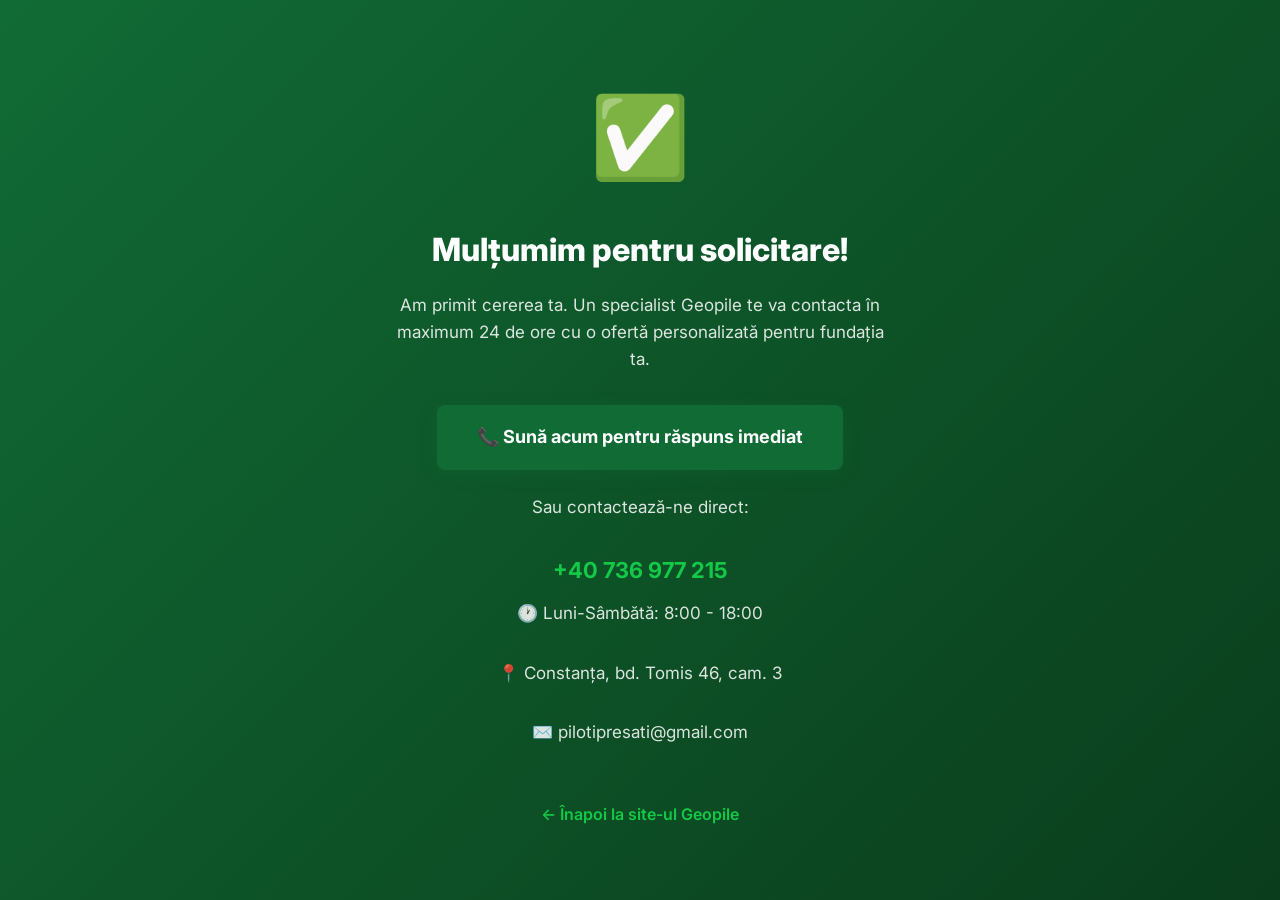
<file: multumim.html>
<!DOCTYPE html>
<html lang="ro">
<head>
    <meta charset="UTF-8">
    <meta name="viewport" content="width=device-width, initial-scale=1.0">
    <title>Mulțumim! — Geopile</title>
    <link rel="preconnect" href="https://fonts.googleapis.com">
    <link rel="preconnect" href="https://fonts.gstatic.com" crossorigin>
    <link href="https://fonts.googleapis.com/css2?family=Inter:wght@400;500;600;700;800;900&display=swap" rel="stylesheet">
    <link rel="stylesheet" href="style.css">
    
    <!-- Meta Pixel -->
    <script>
    !function(f,b,e,v,n,t,s)
    {if(f.fbq)return;n=f.fbq=function(){n.callMethod?
    n.callMethod.apply(n,arguments):n.queue.push(arguments)};
    if(!f._fbq)f._fbq=n;n.push=n;n.loaded=!0;n.version='2.0';
    n.queue=[];t=b.createElement(e);t.async=!0;
    t.src=v;s=b.getElementsByTagName(e)[0];
    s.parentNode.insertBefore(t,s)}(window, document,'script',
    'https://connect.facebook.net/en_US/fbevents.js');
    fbq('init', 'YOUR_PIXEL_ID_HERE');
    fbq('track', 'PageView');
    fbq('track', 'Lead', {
        content_name: 'Geopile Form Submission',
        content_category: 'Foundation Inquiry',
        value: 1,
        currency: 'EUR'
    });
    </script>
    <noscript><img height="1" width="1" style="display:none"
    src="https://www.facebook.com/tr?id=YOUR_PIXEL_ID_HERE&ev=PageView&noscript=1"/></noscript>
</head>
<body>

<section class="thank-you">
    <div class="thank-you-content">
        <div class="thank-you-icon">✅</div>
        <h1>Mulțumim pentru solicitare!</h1>
        <p>Am primit cererea ta. Un specialist Geopile te va contacta în maximum 24 de ore cu o ofertă personalizată pentru fundația ta.</p>
        
        <a href="tel:+40736977215" class="btn btn-primary btn-lg" onclick="fbq('track','Contact');">
            📞 Sună acum pentru răspuns imediat
        </a>
        
        <div class="thank-you-phone">
            <p>Sau contactează-ne direct:</p>
            <a href="tel:+40736977215">+40 736 977 215</a>
            <p style="margin-top: 12px;">🕐 Luni-Sâmbătă: 8:00 - 18:00</p>
            <p>📍 Constanța, bd. Tomis 46, cam. 3</p>
            <p>✉️ pilotipresati@gmail.com</p>
        </div>
        
        <a href="https://geopile.eu/" style="display: inline-block; margin-top: 24px; color: #14c947; font-weight: 600;">← Înapoi la site-ul Geopile</a>
    </div>
</section>

</body>
</html>
</file>
<file: style.css>
/* ===== RESET ===== */
*, *::before, *::after { box-sizing: border-box; margin: 0; padding: 0; }

:root {
    --green-dark: #116b35;
    --green: #4fb725;
    --green-light: #14c947;
    --green-pale: #e8f5e9;
    --dark: #1a1a1a;
    --dark-2: #242424;
    --gray: #666;
    --gray-light: #f5f5f5;
    --gray-border: #e0e0e0;
    --white: #ffffff;
    --radius: 8px;
    --shadow: 0 2px 16px rgba(0,0,0,0.08);
    --shadow-lg: 0 8px 32px rgba(0,0,0,0.12);
    --container: 1200px;
}

html { scroll-behavior: smooth; -webkit-text-size-adjust: 100%; }

body {
    font-family: 'Inter', -apple-system, BlinkMacSystemFont, 'Segoe UI', Roboto, sans-serif;
    font-size: 16px;
    line-height: 1.6;
    color: var(--dark);
    background: var(--white);
    overflow-x: hidden;
}

img { max-width: 100%; height: auto; display: block; }
a { color: inherit; text-decoration: none; }

.container { max-width: var(--container); margin: 0 auto; padding: 0 20px; }

/* ===== BUTTONS ===== */
.btn {
    display: inline-flex; align-items: center; justify-content: center; gap: 8px;
    padding: 14px 32px; border-radius: var(--radius); font-weight: 700;
    font-size: 16px; transition: all 0.25s; cursor: pointer; border: none; text-align: center;
}
.btn-primary {
    background: var(--green-dark); color: var(--white);
    box-shadow: 0 4px 16px rgba(17,107,53,0.3);
}
.btn-primary:hover { background: var(--green); transform: translateY(-2px); box-shadow: 0 6px 24px rgba(17,107,53,0.4); }
.btn-outline { background: transparent; color: var(--white); border: 2px solid rgba(255,255,255,0.4); }
.btn-outline:hover { background: rgba(255,255,255,0.1); border-color: var(--white); }
.btn-lg { padding: 18px 40px; font-size: 18px; }
.btn-block { width: 100%; display: flex; }

/* ===== STICKY CTA ===== */
.sticky-cta {
    position: fixed; bottom: 0; left: 0; right: 0; display: none;
    z-index: 1000; background: var(--white); padding: 10px 12px; gap: 8px;
    box-shadow: 0 -4px 20px rgba(0,0,0,0.15); border-top: 3px solid var(--green-dark);
}
.sticky-btn {
    flex: 1; display: flex; align-items: center; justify-content: center; gap: 6px;
    padding: 14px 8px; border-radius: 10px; font-weight: 700; font-size: 15px; transition: all 0.2s;
}
.sticky-call { background: var(--green-dark); color: var(--white); }
.sticky-form { background: var(--green-pale); color: var(--green-dark); border: 2px solid var(--green-dark); }
@media (max-width: 768px) {
    .sticky-cta { display: flex; }
    body { padding-bottom: 72px; }
}

/* ===== TOP BAR ===== */
.topbar {
    background: var(--dark);
    color: rgba(255,255,255,0.7);
    font-size: 13px;
    padding: 8px 0;
}
.topbar-inner {
    display: flex; justify-content: space-between; gap: 16px;
}
@media (max-width: 600px) {
    .topbar-inner { justify-content: center; font-size: 12px; }
    .topbar-inner span:first-child { display: none; }
}

/* ===== HEADER ===== */
.header {
    position: sticky; top: 0; z-index: 100;
    background: var(--white); border-bottom: 1px solid var(--gray-border);
    box-shadow: 0 1px 8px rgba(0,0,0,0.04);
}
.header-inner {
    display: flex; align-items: center; justify-content: space-between;
    padding: 12px 0; gap: 20px;
}
.logo img { height: 48px; width: auto; }
.nav { display: flex; gap: 28px; }
.nav a { font-size: 15px; font-weight: 600; color: var(--dark); transition: color 0.2s; }
.nav a:hover { color: var(--green-dark); }
.header-phone { font-weight: 700; color: var(--green-dark); font-size: 16px; white-space: nowrap; }
.header-btn {
    padding: 10px 24px; font-size: 15px; white-space: nowrap;
}
@media (max-width: 900px) { .nav { display: none; } }
@media (max-width: 600px) {
    .header-phone { font-size: 14px; }
    .header-btn { padding: 8px 16px; font-size: 13px; }
}

/* ===== HERO ===== */
.hero {
    position: relative; min-height: 85vh; display: flex; align-items: center;
    overflow: hidden;
}
.hero-bg {
    position: absolute; inset: 0; background-size: cover; background-position: center;
}
.hero-overlay {
    position: absolute; inset: 0;
    background: linear-gradient(135deg, rgba(17,107,53,0.92) 0%, rgba(10,40,20,0.88) 100%);
}
.hero-content {
    position: relative; z-index: 2; padding: 60px 0; max-width: 700px;
}
.hero-badge {
    display: inline-block; background: rgba(255,255,255,0.15); color: var(--white);
    padding: 8px 20px; border-radius: 50px; font-size: 14px; font-weight: 600;
    margin-bottom: 24px; border: 1px solid rgba(255,255,255,0.3);
}
.hero h1 {
    font-size: clamp(30px, 5.5vw, 52px); font-weight: 900; line-height: 1.15;
    color: var(--white); margin-bottom: 20px; letter-spacing: -0.5px;
}
.accent { color: var(--green-light); }
.hero-subtitle {
    font-size: clamp(16px, 2.5vw, 19px); color: rgba(255,255,255,0.9);
    margin-bottom: 32px; max-width: 560px;
}
.hero-ctas { display: flex; gap: 16px; flex-wrap: wrap; margin-bottom: 32px; }
.hero-trust { display: flex; gap: 24px; flex-wrap: wrap; }
.trust-item { color: rgba(255,255,255,0.95); font-size: 14px; font-weight: 500; }
@media (max-width: 600px) {
    .hero-ctas { flex-direction: column; }
    .hero-ctas .btn { width: 100%; }
    .hero-trust { flex-direction: column; gap: 8px; }
}

/* ===== TRUST BAR ===== */
.trust-bar { background: var(--green-dark); padding: 36px 0; }
.trust-grid {
    display: grid; grid-template-columns: repeat(4, 1fr); gap: 20px; text-align: center;
}
.stat-number { font-size: clamp(28px, 5vw, 44px); font-weight: 900; color: var(--white); line-height: 1; }
.stat-label { color: rgba(255,255,255,0.8); font-size: 14px; margin-top: 6px; }
@media (max-width: 600px) { .trust-grid { grid-template-columns: repeat(2,1fr); gap: 24px 10px; } }

/* ===== SECTION HEADER ===== */
.section-header { text-align: center; margin-bottom: 48px; padding: 0 10px; }
.section-tag {
    display: inline-block; background: var(--green-pale); color: var(--green-dark);
    padding: 6px 16px; border-radius: 50px; font-size: 13px; font-weight: 700;
    text-transform: uppercase; letter-spacing: 0.5px; margin-bottom: 16px;
}
.section-header h2 {
    font-size: clamp(26px, 4vw, 38px); font-weight: 800; color: var(--dark);
    margin-bottom: 12px; letter-spacing: -0.5px;
}
.section-header p { color: var(--gray); font-size: 17px; }
.section-tag.light { background: rgba(255,255,255,0.15); color: var(--white); }

/* ===== ADVANTAGES ===== */
.advantages { padding: 80px 0; background: var(--white); scroll-margin-top: 80px; }
.adv-grid { display: grid; grid-template-columns: repeat(3, 1fr); gap: 24px; }
.adv-card {
    background: var(--white); border: 2px solid var(--gray-border); border-radius: var(--radius);
    padding: 32px 28px; transition: all 0.3s;
}
.adv-card:hover { border-color: var(--green); box-shadow: var(--shadow-lg); transform: translateY(-4px); }
.adv-icon { font-size: 44px; margin-bottom: 16px; }
.adv-card h3 { font-size: 20px; font-weight: 700; margin-bottom: 12px; color: var(--dark); }
.adv-card p { color: var(--gray); font-size: 15px; }
@media (max-width: 900px) { .adv-grid { grid-template-columns: repeat(2,1fr); } }
@media (max-width: 600px) { .adv-grid { grid-template-columns: 1fr; } .advantages { padding: 60px 0; } }

/* ===== PILE TYPES ===== */
.pile-types { padding: 80px 0; background: var(--gray-light); }
.pile-types-wrapper {
    display: grid; grid-template-columns: 1fr 1fr; gap: 48px; align-items: center;
}
.pile-image img { border-radius: var(--radius); box-shadow: var(--shadow-lg); width: 100%; }
.pile-info h3 { font-size: 26px; font-weight: 800; margin-bottom: 20px; color: var(--dark); }
.pile-specs { margin-bottom: 20px; }
.spec-row {
    display: flex; justify-content: space-between; padding: 12px 0;
    border-bottom: 1px solid var(--gray-border);
}
.spec-label { font-weight: 600; color: var(--dark); }
.spec-value { color: var(--green-dark); font-weight: 700; }
.pile-desc { color: var(--gray); font-size: 15px; line-height: 1.7; }
@media (max-width: 768px) { .pile-types-wrapper { grid-template-columns: 1fr; gap: 32px; } }

/* ===== COMPARISON TABLE ===== */
.comparison { padding: 80px 0; background: var(--white); scroll-margin-top: 80px; }
.table-wrapper { overflow-x: auto; -webkit-overflow-scrolling: touch; border-radius: var(--radius); box-shadow: var(--shadow); }
.compare-table { width: 100%; border-collapse: collapse; min-width: 700px; }
.compare-table th {
    background: var(--green-dark); color: var(--white); padding: 16px 12px;
    font-size: 14px; font-weight: 700; text-align: center;
}
.compare-table th.highlight { background: var(--green); position: relative; }
.compare-table th.highlight::after {
    content: '★'; position: absolute; top: 4px; right: 8px; font-size: 12px; color: var(--white);
}
.compare-table td {
    padding: 14px 12px; text-align: center; font-size: 14px;
    border-bottom: 1px solid var(--gray-border); color: var(--dark);
}
.compare-table td:first-child { text-align: left; font-weight: 600; }
.compare-table td.highlight { background: var(--green-pale); color: var(--green-dark); font-weight: 700; }
.compare-table tbody tr:hover { background: #fafafa; }
.compare-table tbody tr:hover td.highlight { background: #d4edda; }

/* ===== APPLICATIONS ===== */
.applications { padding: 80px 0; background: var(--gray-light); }
.app-grid { display: grid; grid-template-columns: repeat(3, 1fr); gap: 24px; }
.app-item {
    background: var(--white); border-radius: var(--radius); padding: 28px 24px;
    text-align: center; box-shadow: var(--shadow); transition: transform 0.3s;
}
.app-item:hover { transform: translateY(-4px); }
.app-icon { font-size: 40px; margin-bottom: 12px; }
.app-item p { color: var(--dark); font-size: 15px; font-weight: 500; }
@media (max-width: 900px) { .app-grid { grid-template-columns: repeat(2,1fr); } }
@media (max-width: 600px) { .app-grid { grid-template-columns: 1fr; } }

/* ===== SERVICES ===== */
.services { padding: 80px 0; background: var(--white); scroll-margin-top: 80px; }
.services-grid { display: grid; grid-template-columns: repeat(3, 1fr); gap: 24px; }
.service-card {
    background: var(--white); border: 2px solid var(--gray-border); border-radius: var(--radius);
    padding: 32px 28px; transition: all 0.3s;
}
.service-card:hover { border-color: var(--green); box-shadow: var(--shadow-lg); transform: translateY(-4px); }
.service-icon { font-size: 40px; margin-bottom: 16px; }
.service-card h3 { font-size: 20px; font-weight: 700; margin-bottom: 12px; }
.service-card p { color: var(--gray); font-size: 15px; margin-bottom: 16px; }
.service-card ul { list-style: none; padding: 0; }
.service-card ul li { padding: 4px 0; font-size: 14px; padding-left: 20px; position: relative; }
.service-card ul li::before { content: '✓'; color: var(--green-dark); font-weight: 700; position: absolute; left: 0; }
@media (max-width: 900px) { .services-grid { grid-template-columns: repeat(2,1fr); } }
@media (max-width: 600px) { .services-grid { grid-template-columns: 1fr; } }

/* ===== PROCESS ===== */
.process { padding: 80px 0; background: var(--gray-light); }
.process-steps {
    display: grid; grid-template-columns: repeat(3, 1fr); gap: 24px;
}
.step {
    background: var(--white); border-radius: var(--radius); padding: 28px 24px;
    position: relative; box-shadow: var(--shadow);
}
.step-number {
    width: 48px; height: 48px; border-radius: 50%; background: var(--green-dark);
    color: var(--white); font-size: 22px; font-weight: 900;
    display: flex; align-items: center; justify-content: center; margin-bottom: 16px;
}
.step-content h3 { font-size: 17px; font-weight: 700; margin-bottom: 8px; }
.step-content p { color: var(--gray); font-size: 14px; }
.process-note {
    text-align: center; margin-top: 32px; padding: 20px;
    background: var(--green-pale); border-radius: var(--radius);
}
.process-note p { color: var(--green-dark); font-weight: 700; font-size: 16px; }
@media (max-width: 900px) { .process-steps { grid-template-columns: repeat(2,1fr); } }
@media (max-width: 600px) { .process-steps { grid-template-columns: 1fr; } }

/* ===== PROJECTS ===== */
.projects { padding: 80px 0; background: var(--white); scroll-margin-top: 80px; }
.projects-grid {
    display: grid; grid-template-columns: repeat(4, 1fr); gap: 16px;
}
.project-card {
    position: relative; border-radius: var(--radius); overflow: hidden;
    aspect-ratio: 4/3; box-shadow: var(--shadow); cursor: pointer;
}
.project-card img { width: 100%; height: 100%; object-fit: cover; transition: transform 0.4s; }
.project-card:hover img { transform: scale(1.08); }
.project-overlay {
    position: absolute; bottom: 0; left: 0; right: 0; padding: 14px;
    background: linear-gradient(180deg, transparent 0%, rgba(17,107,53,0.95) 100%);
    display: flex; flex-direction: column; gap: 2px;
}
.project-year { color: var(--white); font-weight: 700; font-size: 14px; }
.project-type { color: rgba(255,255,255,0.85); font-size: 12px; }
@media (max-width: 900px) { .projects-grid { grid-template-columns: repeat(3,1fr); } }
@media (max-width: 600px) { .projects-grid { grid-template-columns: repeat(2,1fr); } }

/* ===== STATS BAR ===== */
.stats-bar { padding: 60px 0; background: var(--green-dark); }
.stats-grid {
    display: grid; grid-template-columns: repeat(4, 1fr); gap: 20px;
    text-align: center; margin-bottom: 32px;
}
.stat-item .stat-big { font-size: clamp(32px, 5vw, 48px); font-weight: 900; color: var(--white); }
.stat-item .stat-text { color: rgba(255,255,255,0.8); font-size: 14px; margin-top: 4px; }
.stats-features {
    display: grid; grid-template-columns: repeat(2, 1fr); gap: 12px 32px;
    max-width: 800px; margin: 0 auto;
}
.stat-feature {
    color: rgba(255,255,255,0.95); font-size: 15px; padding: 6px 0;
}
@media (max-width: 600px) {
    .stats-grid { grid-template-columns: repeat(2,1fr); gap: 24px 10px; }
    .stats-features { grid-template-columns: 1fr; }
}

/* ===== ABOUT ===== */
.about { padding: 80px 0; background: var(--gray-light); }
.about-wrapper {
    display: grid; grid-template-columns: 1fr 1fr; gap: 48px; align-items: center;
}
.about-image img { border-radius: var(--radius); box-shadow: var(--shadow-lg); width: 100%; }
.about-content h2 { font-size: clamp(26px, 4vw, 36px); font-weight: 800; margin-bottom: 20px; }
.about-content p { color: var(--gray); font-size: 16px; margin-bottom: 16px; line-height: 1.7; }
.about-list { list-style: none; padding: 0; margin-top: 20px; }
.about-list li { padding: 6px 0; color: var(--dark); font-size: 15px; font-weight: 500; }
@media (max-width: 768px) { .about-wrapper { grid-template-columns: 1fr; gap: 32px; } }

/* ===== MODAL FORM ===== */
.modal-overlay {
    position: fixed; inset: 0; z-index: 2000;
    background: rgba(0,0,0,0.6);
    display: none; align-items: center; justify-content: center;
    padding: 16px; backdrop-filter: blur(2px);
}
.modal-overlay.active { display: flex; animation: fadeIn 0.2s; }
.modal-box {
    background: var(--white); border-radius: 16px; padding: 28px 24px 24px;
    width: 100%; max-width: 380px; position: relative;
    box-shadow: 0 20px 60px rgba(0,0,0,0.3);
    animation: slideUp 0.3s ease;
}
@keyframes fadeIn { from { opacity: 0; } to { opacity: 1; } }
@keyframes slideUp { from { transform: translateY(40px); opacity: 0; } to { transform: translateY(0); opacity: 1; } }
.modal-close {
    position: absolute; top: 12px; right: 12px;
    background: none; border: none; font-size: 24px; cursor: pointer;
    color: var(--gray); line-height: 1; padding: 4px 8px;
}
.modal-close:hover { color: var(--dark); }
.modal-phone-top {
    text-align: center; margin-bottom: 20px; padding-bottom: 16px;
    border-bottom: 2px solid var(--green-pale);
}
.modal-phone-link {
    display: block; font-size: 24px; font-weight: 800;
    color: var(--green-dark); margin-bottom: 4px;
}
.modal-phone-hint { font-size: 14px; color: var(--gray); }
.modal-form h3 { font-size: 20px; font-weight: 700; margin-bottom: 16px; text-align: center; }
.modal-form .form-group { margin-bottom: 12px; }
.modal-form input {
    width: 100%; padding: 14px 16px; border: 2px solid var(--gray-border);
    border-radius: 10px; font-size: 16px; font-family: inherit;
}
.modal-form input:focus { outline: none; border-color: var(--green-dark); }
.form-disclaimer { text-align: center; font-size: 13px; color: var(--gray); margin-top: 12px; }

/* ===== INLINE LEAD FORM (simplified) ===== */
.lead-section { padding: 60px 0; background: var(--green-dark); scroll-margin-top: 80px; }
.lead-inline { text-align: center; max-width: 500px; margin: 0 auto; }
.lead-phone-big a {
    display: inline-block; font-size: clamp(28px, 6vw, 40px); font-weight: 900;
    color: var(--white); text-decoration: none; margin-bottom: 8px;
}
.lead-phone-big p { color: rgba(255,255,255,0.8); font-size: 16px; margin-bottom: 24px; }
.lead-form-inline {
    display: flex; gap: 10px; flex-wrap: wrap; justify-content: center; margin-bottom: 12px;
}
.lead-form-inline input {
    flex: 1; min-width: 150px; padding: 16px 20px; border: none;
    border-radius: 10px; font-size: 16px; font-family: inherit;
}
.lead-form-inline input:focus { outline: 3px solid var(--green-light); }
.lead-form-inline .btn { flex: 0 0 auto; }
.lead-disclaimer { color: rgba(255,255,255,0.6); font-size: 13px; }
@media (max-width: 600px) {
    .lead-form-inline { flex-direction: column; }
    .lead-form-inline input { width: 100%; }
    .lead-form-inline .btn { width: 100%; }
}

/* ===== FOOTER ===== */
.footer { background: var(--dark); color: #999; padding: 60px 0 20px; }
.footer-grid { display: grid; grid-template-columns: 2fr 1fr 1fr; gap: 40px; margin-bottom: 40px; }
.footer-col h4 { color: var(--white); font-size: 18px; font-weight: 700; margin-bottom: 16px; }
.footer-col p { font-size: 14px; line-height: 1.7; margin-bottom: 16px; }
.footer-col ul { list-style: none; padding: 0; }
.footer-col ul li { padding: 4px 0; font-size: 14px; }
.footer-col ul li a { color: #999; transition: color 0.2s; }
.footer-col ul li a:hover { color: var(--green-light); }
.footer-social { display: flex; gap: 16px; }
.footer-social a { color: var(--green-light); font-size: 14px; font-weight: 600; }
.footer-bottom {
    padding-top: 24px; border-top: 1px solid rgba(255,255,255,0.08);
    text-align: center; font-size: 13px;
}
.footer-bottom a { color: #999; }
@media (max-width: 768px) { .footer-grid { grid-template-columns: 1fr; gap: 28px; } }

/* ===== THANK YOU ===== */
.thank-you {
    min-height: 100vh; display: flex; align-items: center; justify-content: center;
    background: linear-gradient(135deg, var(--green-dark) 0%, #0a3d1c 100%); padding: 20px; text-align: center;
}
.thank-you-content { max-width: 500px; }
.thank-you-icon { font-size: 80px; margin-bottom: 24px; }
.thank-you h1 { font-size: 32px; font-weight: 800; color: var(--white); margin-bottom: 16px; }
.thank-you p { color: rgba(255,255,255,0.85); font-size: 17px; margin-bottom: 32px; }
.thank-you-phone { display: block; margin-top: 24px; }
.thank-you-phone a { color: var(--green-light); font-weight: 700; font-size: 22px; }
</file>
